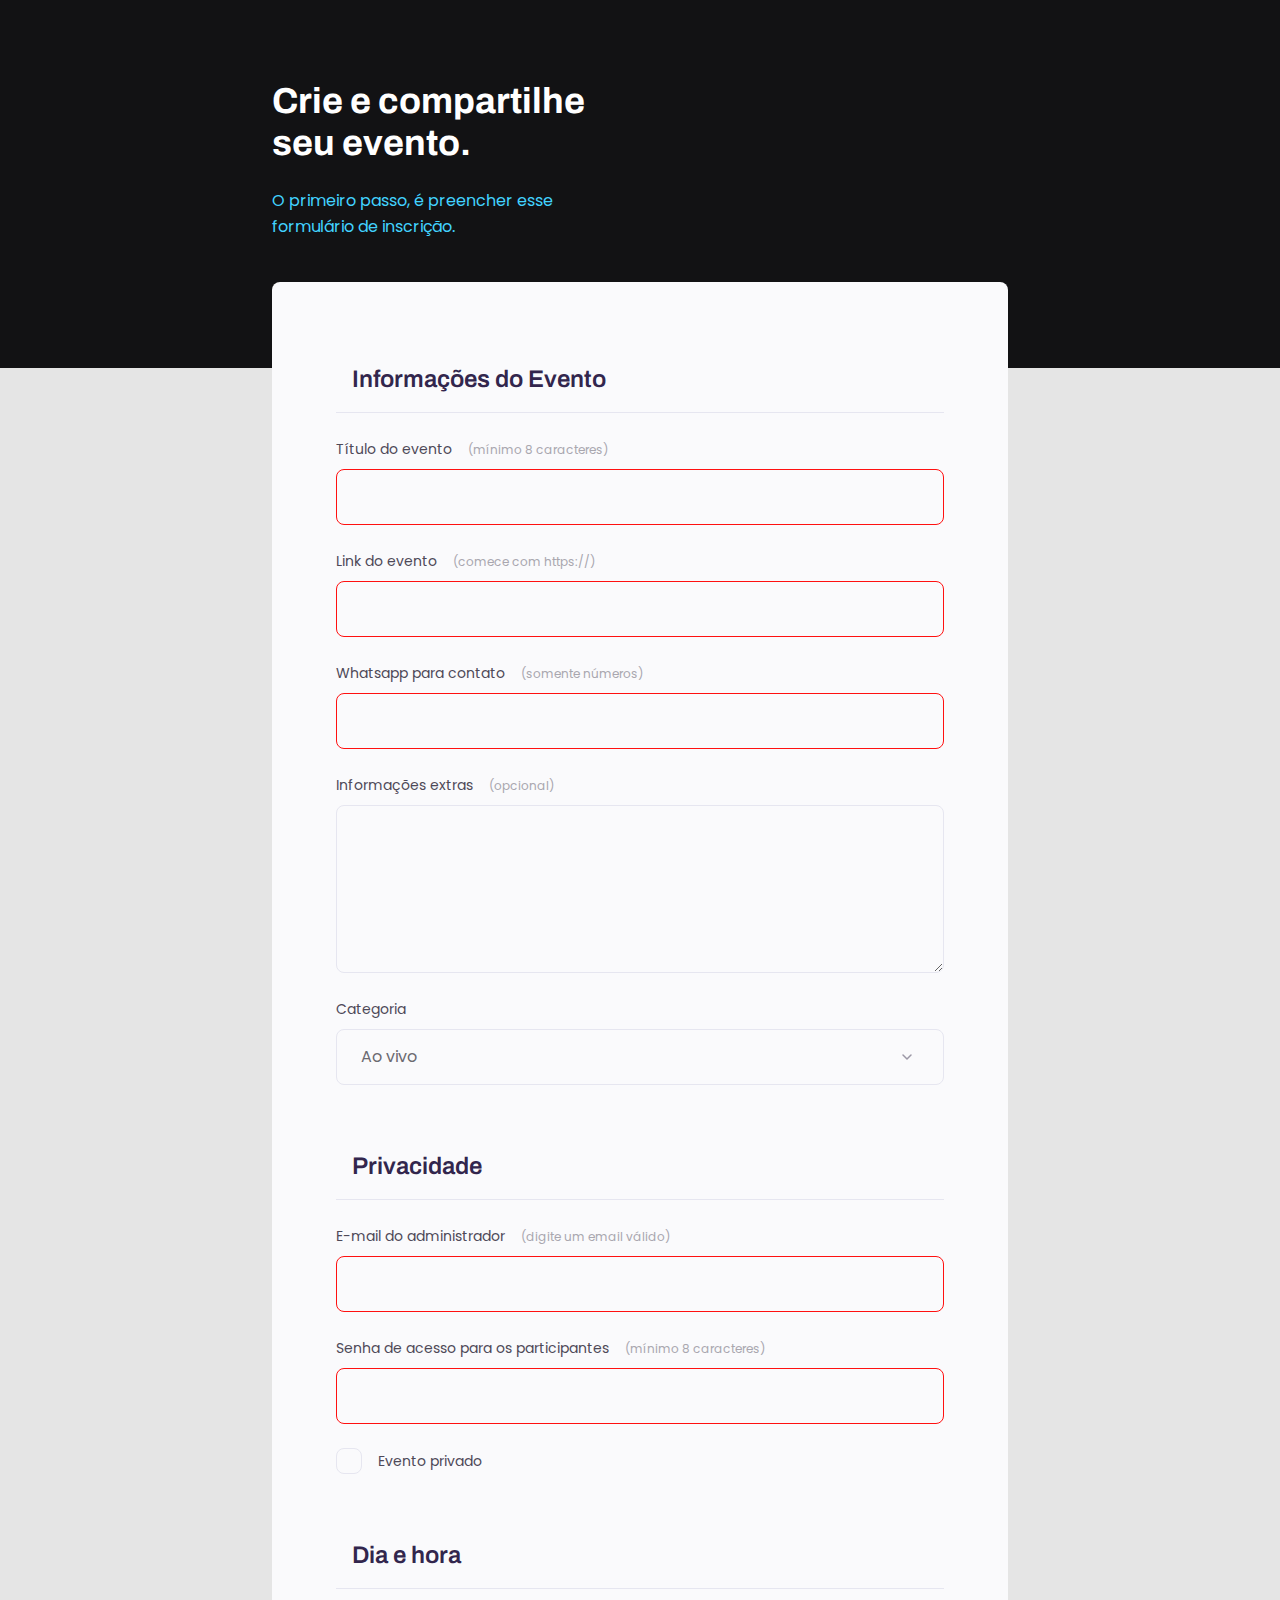
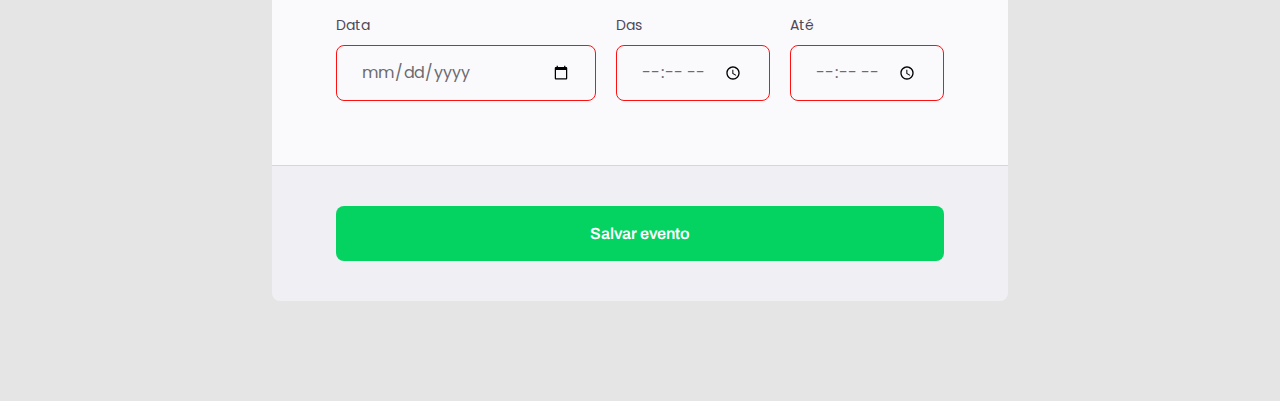
<file: index.html>
<!DOCTYPE html>
<html lang="pt-br">
  <head>
    <link rel="preconnect" href="https://fonts.googleapis.com" />
    <link rel="preconnect" href="https://fonts.gstatic.com" crossorigin />

    <meta charset="UTF-8" />
    <meta name="viewport" content="width=device-width, initial-scale=1.0" />
    <title>Crie seu evento</title>

    <link
      href="https://fonts.googleapis.com/css2?family=Archivo:ital,wght@0,100..900;1,100..900&family=Poppins:ital,wght@0,100;0,200;0,300;0,400;0,500;0,600;0,700;0,800;0,900;1,100;1,200;1,300;1,400;1,500;1,600;1,700;1,800;1,900&display=swap"
      rel="stylesheet"
    />

    <link rel="stylesheet" href="style.css" />
  </head>
  <body>
    <div id="page">
      <header>
        <h1>Crie e compartilhe seu evento.</h1>
        <p>O primeiro passo, é preencher esse formulário de inscrição.</p>
      </header>

      <form id="my-form">
        <fieldset>
          <div class="fieldset-wrapper">
            <legend>Informações do Evento</legend>

            <div class="input-wrapper">
              <label for="event-titel"
                >Título do evento <span>(mínimo 8 caracteres)</span></label
              >
              <input type="text" id="event-titel" required minlength="8" />
            </div>

            <div class="input-wrapper">
              <label for="event-link"
                >Link do evento <span>(comece com https://)</span></label
              >
              <input type="url" id="event-link" required />
            </div>

            <div class="input-wrapper">
              <label for="event-whatsapp"
                >Whatsapp para contato <span>(somente números)</span></label
              >
              <input type="number" id="event-whatsapp" required />
            </div>

            <div class="input-wrapper">
              <label for="event-info"
                >Informações extras <span>(opcional)</span></label
              >
              <textarea id="event-info"></textarea>
            </div>

            <div class="input-wrapper">
              <label for="event-category">Categoria</label>
              <select id="event-category">
                <option value="live">Ao vivo</option>
                <option value="podcast">Podcast</option>
                <option value="mentoring">Mentoria</option>
              </select>
            </div>
          </div>
        </fieldset>

        <fieldset>
          <div class="fieldset-wrapper">
            <legend>Privacidade</legend>

            <div class="input-wrapper">
              <label for="event-email"
                >E-mail do administrador
                <span>(digite um email válido)</span></label
              >
              <input type="email" id="event-email" required />
            </div>

            <div class="input-wrapper">
              <label for="event-password"
                >Senha de acesso para os participantes
                <span>(mínimo 8 caracteres)</span></label
              >
              <input
                type="password"
                id="event-password"
                required
                minlength="8"
              />
            </div>

            <div class="checkbox-wrapper">
              <input type="checkbox" id="event-checkbox" />
              <label for="event-checkbox">Evento privado</label>
            </div>
          </div>
        </fieldset>

        <fieldset>
          <div class="fieldset-wrapper">
            <legend>Dia e hora</legend>

            <div class="col-3">
              <div class="input-wrapper">
                <label for="event-date">Data</label>
                <input type="date" id="event-date" required />
              </div>

              <div class="input-wrapper">
                <label for="event-begin">Das</label>
                <input type="time" id="event-begin" required />
              </div>

              <div class="input-wrapper">
                <label for="event-end">Até</label>
                <input type="time" id="event-end" required />
              </div>
            </div>
          </div>
        </fieldset>
      </form>

      <footer>
        <input
          class="button"
          type="submit"
          form="my-form"
          value="Salvar evento"
        />
      </footer>
    </div>
  </body>
</html>
</file>
<file: style.css>
* {
  margin: 0;
  padding: 0;
  box-sizing: border-box;
}

body,
input,
select,
textarea {
  font-family: "poppins", sans-serif;
}

body {
  background: #e5e5e5;
}

body::before {
  content: "";
  width: 100%;
  height: 368px;

  position: absolute;
  top: 0;
  left: 0;
  z-index: -1;
  background: #121214;
}

#page {
  width: 736px;
  margin: auto;
}

header {
  width: 319px;
  margin-top: 80px;
}

header h1 {
  font-family: "archivo", sans-serif;
  font-size: 36px;
  line-height: 42px;
  font-weight: bold;
  color: white;

  margin-bottom: 24px;
}

header p {
  font-size: 16px;
  line-height: 26px;
  color: #42d3ff;
}

form {
  padding: 64px;
  margin-top: 42px;
  background: #fafafc;
  border-radius: 8px 8px 0 0;
  min-height: 300px;

  display: flex;
  flex-direction: column;
  gap: 48px;
}

fieldset {
  border: none;
}

.fieldset-wrapper {
  display: flex;
  flex-direction: column;
  gap: 24px;
}

fieldset legend {
  font-family: "archivo", sans-serif;
  font-size: 24px;
  line-height: 34px;

  font-weight: 600;
  color: #32264d;

  width: 100%;
  padding: 16px;
  border-bottom: 1px solid #e6e6f0;
}

.input-wrapper {
  display: flex;
  flex-direction: column;
}

.input-wrapper label,
.checkbox-wrapper label {
  font-size: 14px;
  line-height: 24px;
  margin-bottom: 8px;

  color: #4e4958;
}

.input-wrapper label span {
  font-size: 12px;
  line-height: 20px;
  margin-left: 12px;

  color: #a9a7af;
}

.input-wrapper label span:hover {
  color: #6c6a71;
}

.input-wrapper input,
.fieldset-wrapper textarea,
.input-wrapper select {
  background: #fafafc;

  height: 56px;
  padding: 0 24px;

  border: 1px solid #e6e6f0;
  border-radius: 8px;

  font-size: 16px;
  line-height: 26px;
  color: #6c6a71;
}

.fieldset-wrapper textarea {
  padding: 0;
  height: 168px;
}

.input-wrapper select {
  appearance: none;
  -webkit-appearance: none;

  background-image: url("data:image/svg+xml,%3Csvg width='24' height='24' viewBox='0 0 24 24' fill='none' xmlns='http://www.w3.org/2000/svg'%3E%3Cg clip-path='url(%23clip0_1_54)'%3E%3Cpath d='M8 10L12 14L16 10' stroke='%239C98A6' stroke-width='1.5' stroke-linecap='round' stroke-linejoin='round'/%3E%3C/g%3E%3Cdefs%3E%3CclipPath id='clip0_1_54'%3E%3Crect width='24' height='24' fill='white'/%3E%3C/clipPath%3E%3C/defs%3E%3C/svg%3E%0A");
  background-repeat: no-repeat;
  background-position: right 24px top 50%;
}

.col-3 {
  display: flex;
  gap: 20px;
}

.col-3 > div:nth-child(1) {
  width: 100%;
}

.checkbox-wrapper label {
  display: flex;
  align-items: center;
  gap: 16px;

  margin: 0;
}

.checkbox-wrapper {
  position: relative;
}

.checkbox-wrapper input {
  position: absolute;
  top: 0;
  left: 0;
  width: 24px;
  height: 24px;
  opacity: 0;
}

.checkbox-wrapper label::before {
  content: "";
  width: 24px;
  height: 24px;
  display: block;

  border: 1px solid #e6e6f0;
  border-radius: 8px;
}

.checkbox-wrapper input:checked + label::before {
  background-image: url("data:image/svg+xml,%3Csvg width='18' height='14' viewBox='0 0 18 14' fill='none' xmlns='http://www.w3.org/2000/svg'%3E%3Cpath d='M6 11.17L1.83 7L0.410004 8.41L6 14L18 2L16.59 0.589996L6 11.17Z' fill='%2342D3FF'/%3E%3C/svg%3E%0A");
  background-repeat: no-repeat;
  background-position: top 50% right 50%;
}

.checkbox-wrapper input:focus + label::before {
  outline: 2px solid black;
}

footer {
  display: flex;
  flex-direction: column;

  height: 136px;
  background: #f0f0f4;

  padding: 40px 64px;
  margin-bottom: 100px;

  border-top: 1px solid #d6d6d6;
  border-radius: 0 0 8px 8px;
}

footer .button {
  height: 56px;
  color: #fff;

  font-family: "archivo", sans-serif;
  font-size: 16px;
  font-weight: 600;
  line-height: 26px;

  border: none;
  border-radius: 8px;
  background: #04d361;
  
  transition: background 0.3s;
}

footer .button:hover {
  background: #049646;
}

input:invalid {
  border: 1px solid #FF1010;
}
</file>
